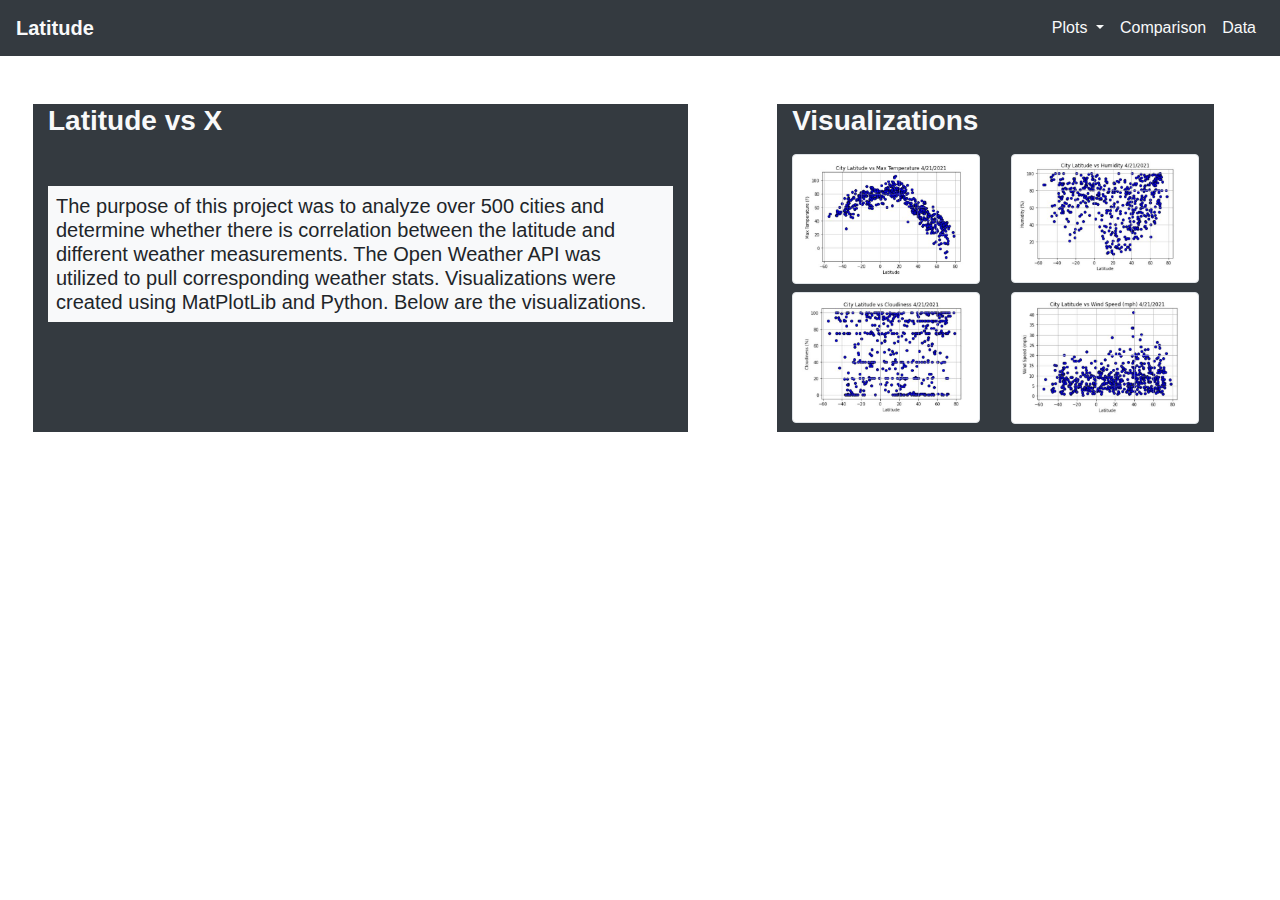
<file: index.html>
<!doctype html>
<html lang="en">
  <head>
    <!-- Required meta tags -->
    <meta charset="utf-8">
    <meta name="viewport" content="width=device-width, initial-scale=1, shrink-to-fit=no">

    <!-- Bootstrap CSS -->
    <link rel="stylesheet" href="https://stackpath.bootstrapcdn.com/bootstrap/4.3.1/css/bootstrap.min.css" integrity="sha384-ggOyR0iXCbMQv3Xipma34MD+dH/1fQ784/j6cY/iJTQUOhcWr7x9JvoRxT2MZw1T" crossorigin="anonymous">

    <title>Latitude & Weather Correlation</title>
  </head>
  <body>
    <!--Build navbar at top-->
    <nav class="navbar navbar-expand-lg navbar-light bg-dark">
    <a class="navbar-brand text-light font-weight-bold" href= index.html>Latitude</a>
    <button class="navbar-toggler" type="button" data-toggle="collapse" data-target="#navbarSupportedContent" aria-controls="navbarSupportedContent" aria-expanded="false" aria-label="Toggle navigation">
        <span class="navbar-toggler-icon"></span>
    </button>

    <div class="collapse navbar-collapse" id="navbarSupportedContent">
        <ul class="navbar-nav ml-auto">
            <li class="nav-item dropdown">
                <a class="nav-link dropdown-toggle text-light" href="#" id="navbarDropdown" role="button" data-toggle="dropdown" aria-haspopup="true" aria-expanded="false">
                  Plots
                </a>
                <div class="dropdown-menu" aria-labelledby="navbarDropdown">
                  <a class="dropdown-item text-dark" href="html/maxtemp.html">Max Temp</a>
                  <a class="dropdown-item text-dark" href="html/humidity.html">Humidity</a>
                  <a class="dropdown-item text-dark" href="html/cloudiness.html">Cloudiness</a>
                  <a class="dropdown-item text-dark" href="html/windspeed.html">Wind Speed</a>
                  
                </div>
              </li>
          <li class="nav-item active">
            <a class="nav-link text-light" href="html/comparison.html">Comparison <span class="sr-only">(current)</span></a>
          </li>
          <li class="nav-item">
            <a class="nav-link text-light" href="html/data.html">Data</a>
          </li>
        </ul>
      </div>
    </nav>
<!--Show the Title and Summary-->
<div class = "row">
  <div class="container bg-dark mt-5 ml-5 col-lg-6">
      <h3 class = "font-weight-bold text-light">Latitude vs X</h3>
      <!--this is the explanation-->
      <h5 class = "bg-light mt-5 pt-2 pb-2 pl-2 pr-2 ">The purpose of this project was to analyze over 500 cities and determine whether there is correlation between the latitude and different weather measurements. The Open Weather API was utilized to pull corresponding weather stats. Visualizations were created using MatPlotLib and Python. Below are the visualizations.</h5>
  </div>
  
  <!--this is the start of visualizations side bar-->

  <div class="container bg-dark mt-5 pb-2 ml-2 col-lg-4">
    <h3 class = "font-weight-bold text-light">Visualizations</h3>
    <div class = "row">
        <div class = "thumbnail col-lg-6">
            <a href = "html/maxtemp.html">
                <img src = "assets/maxtemp.JPG" class = "img-thumbnail mt-2">
            </a>
        </div>
        <div class = "thumbnail col-lg-6">
        <a href = "html/humidity.html">
            <img src = "assets/humidity.JPG" class = "img-thumbnail mt-2">
        </a>
        </div>
    </div>
    <div class = "row">
        <div class = "thumbnail col-lg-6">
            <a href = "html/cloudiness.html">
                <img src = "assets/cloudiness.JPG" class = "img-thumbnail mt-2">
            </a>
        </div>
        <div class = "thumbnail col-lg-6">
        <a href = "html/windspeed.html">
            <img src = "assets/windspeed.JPG" class = "img-thumbnail mt-2">
        </a>
        </div>
    </div>
</div>
</div>


    <!-- Optional JavaScript -->
    <!-- jQuery first, then Popper.js, then Bootstrap JS -->
    <script src="https://code.jquery.com/jquery-3.3.1.slim.min.js" integrity="sha384-q8i/X+965DzO0rT7abK41JStQIAqVgRVzpbzo5smXKp4YfRvH+8abtTE1Pi6jizo" crossorigin="anonymous"></script>
    <script src="https://cdnjs.cloudflare.com/ajax/libs/popper.js/1.14.7/umd/popper.min.js" integrity="sha384-UO2eT0CpHqdSJQ6hJty5KVphtPhzWj9WO1clHTMGa3JDZwrnQq4sF86dIHNDz0W1" crossorigin="anonymous"></script>
    <script src="https://stackpath.bootstrapcdn.com/bootstrap/4.3.1/js/bootstrap.min.js" integrity="sha384-JjSmVgyd0p3pXB1rRibZUAYoIIy6OrQ6VrjIEaFf/nJGzIxFDsf4x0xIM+B07jRM" crossorigin="anonymous"></script>
  </body>
</html>
</file>
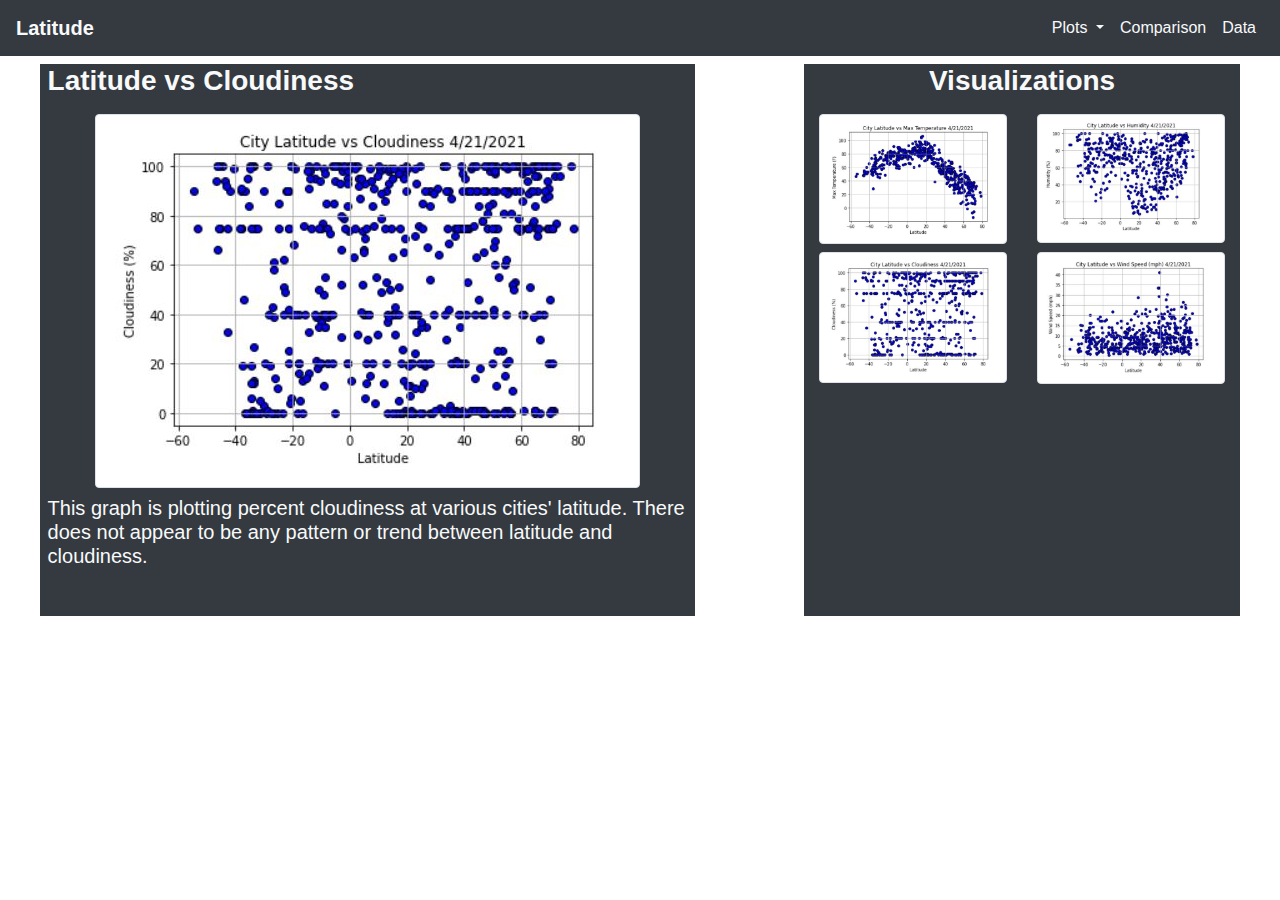
<file: html/cloudiness.html>
<!doctype html>
<html lang="en">
  <head>
    <!-- Required meta tags -->
    <meta charset="utf-8">
    <meta name="viewport" content="width=device-width, initial-scale=1, shrink-to-fit=no">

    <!-- Bootstrap CSS -->
    <link rel="stylesheet" href="https://stackpath.bootstrapcdn.com/bootstrap/4.3.1/css/bootstrap.min.css" integrity="sha384-ggOyR0iXCbMQv3Xipma34MD+dH/1fQ784/j6cY/iJTQUOhcWr7x9JvoRxT2MZw1T" crossorigin="anonymous">

    <title>Comparison</title>
  </head>
  <body>

 <!--Build navbar at top-->
 <nav class="navbar navbar-expand-lg navbar-light bg-dark">
    <a class="navbar-brand text-light font-weight-bold" href= "../index.html">Latitude</a>
    <button class="navbar-toggler" type="button" data-toggle="collapse" data-target="#navbarSupportedContent" aria-controls="navbarSupportedContent" aria-expanded="false" aria-label="Toggle navigation">
        <span class="navbar-toggler-icon"></span>
    </button>

    <div class="collapse navbar-collapse" id="navbarSupportedContent">
        <ul class="navbar-nav ml-auto">
            <li class="nav-item dropdown">
                <a class="nav-link dropdown-toggle text-light" href="#" id="navbarDropdown" role="button" data-toggle="dropdown" aria-haspopup="true" aria-expanded="false">
                  Plots
                </a>
                <div class="dropdown-menu" aria-labelledby="navbarDropdown">
                  <a class="dropdown-item text-dark" href="maxtemp.html">Max Temp</a>
                  <a class="dropdown-item text-dark" href="humidity.html">Humidity</a>
                  <a class="dropdown-item text-dark" href="cloudiness.html">Cloudiness</a>
                  <a class="dropdown-item text-dark" href="windspeed.html">Wind Speed</a>
                  
                </div>
              </li>
          <li class="nav-item active">
            <a class="nav-link text-light" href="comparison.html">Comparison <span class="sr-only">(current)</span></a>
          </li>
          <li class="nav-item">
            <a class="nav-link text-light" href="data.html">Data</a>
          </li>
        </ul>
      </div>
    </nav>

    <!--Build Container with title visualizations and analysis-->
  <div class = "row">
    <div class = "container bg-dark mt-2 col-lg-6">
        <div class = "row">
            <h3 class = "text-light font-weight-bold ml-2">Latitude vs Cloudiness</h3>
        </div>
        <div class = "row mt-2">
            <img src = "../assets/cloudiness.JPG" class = "img-thumbnail img-responsive center-block d-block mx-auto">
        </div>
        <div class = "row">
            <h5 class = "text-light ml-2 mt-2 mb-5">This graph is plotting percent cloudiness at various cities' latitude. There does not appear to be any pattern or trend between latitude and cloudiness.</h5>
        </div>
    </div>
    
      <!--this is the start of visualizations side bar-->

      <div class="container bg-dark mt-2 pb-2 ml-8 col-lg-4">
        <h3 class = "font-weight-bold text-light text-center">Visualizations</h3>
        <div class = "row">
            <div class = "thumbnail col-lg-6">
                <a href = "maxtemp.html">
                    <img src = "../assets/maxtemp.JPG" class = "img-thumbnail mt-2">
                </a>
            </div>
            <div class = "thumbnail col-lg-6">
            <a href = "humidity.html">
                <img src = "../assets/humidity.JPG" class = "img-thumbnail mt-2">
            </a>
            </div>
        </div>
        <div class = "row">
            <div class = "thumbnail col-lg-6">
                <a href = "cloudiness.html">
                    <img src = "../assets/cloudiness.JPG" class = "img-thumbnail mt-2">
                </a>
            </div>
            <div class = "thumbnail col-lg-6">
            <a href = "windspeed.html">
                <img src = "../assets/windspeed.JPG" class = "img-thumbnail mt-2">
            </a>
            </div>
          </div>
  </div>  
  </div>





    <!-- Optional JavaScript -->
    <!-- jQuery first, then Popper.js, then Bootstrap JS -->
    <script src="https://code.jquery.com/jquery-3.3.1.slim.min.js" integrity="sha384-q8i/X+965DzO0rT7abK41JStQIAqVgRVzpbzo5smXKp4YfRvH+8abtTE1Pi6jizo" crossorigin="anonymous"></script>
    <script src="https://cdnjs.cloudflare.com/ajax/libs/popper.js/1.14.7/umd/popper.min.js" integrity="sha384-UO2eT0CpHqdSJQ6hJty5KVphtPhzWj9WO1clHTMGa3JDZwrnQq4sF86dIHNDz0W1" crossorigin="anonymous"></script>
    <script src="https://stackpath.bootstrapcdn.com/bootstrap/4.3.1/js/bootstrap.min.js" integrity="sha384-JjSmVgyd0p3pXB1rRibZUAYoIIy6OrQ6VrjIEaFf/nJGzIxFDsf4x0xIM+B07jRM" crossorigin="anonymous"></script>
  </body>
</html>
</file>
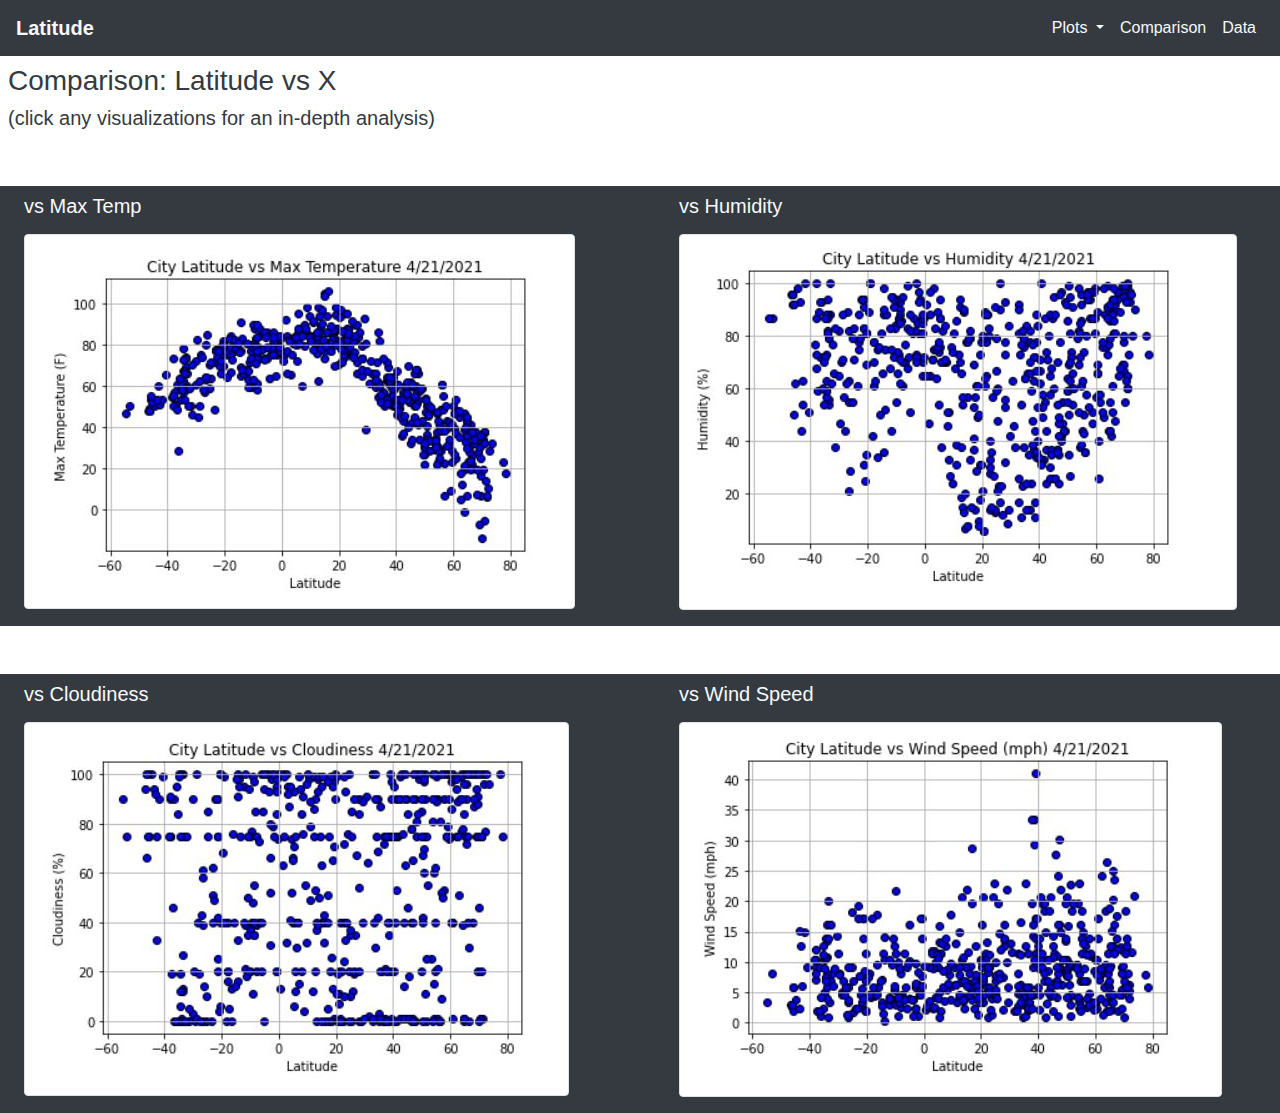
<file: html/comparison.html>
<!doctype html>
<html lang="en">
  <head>
    <!-- Required meta tags -->
    <meta charset="utf-8">
    <meta name="viewport" content="width=device-width, initial-scale=1, shrink-to-fit=no">

    <!-- Bootstrap CSS -->
    <link rel="stylesheet" href="https://stackpath.bootstrapcdn.com/bootstrap/4.3.1/css/bootstrap.min.css" integrity="sha384-ggOyR0iXCbMQv3Xipma34MD+dH/1fQ784/j6cY/iJTQUOhcWr7x9JvoRxT2MZw1T" crossorigin="anonymous">

    <title>Comparison</title>
  </head>
  <body>

 <!--Build navbar at top-->
 <nav class="navbar navbar-expand-lg navbar-light bg-dark">
    <a class="navbar-brand text-light font-weight-bold" href= "../index.html">Latitude</a>
    <button class="navbar-toggler" type="button" data-toggle="collapse" data-target="#navbarSupportedContent" aria-controls="navbarSupportedContent" aria-expanded="false" aria-label="Toggle navigation">
        <span class="navbar-toggler-icon"></span>
    </button>

    <div class="collapse navbar-collapse" id="navbarSupportedContent">
        <ul class="navbar-nav ml-auto">
            <li class="nav-item dropdown">
                <a class="nav-link dropdown-toggle text-light" href="#" id="navbarDropdown" role="button" data-toggle="dropdown" aria-haspopup="true" aria-expanded="false">
                  Plots
                </a>
                <div class="dropdown-menu" aria-labelledby="navbarDropdown">
                  <a class="dropdown-item text-dark" href="maxtemp.html">Max Temp</a>
                  <a class="dropdown-item text-dark" href="humidity.html">Humidity</a>
                  <a class="dropdown-item text-dark" href="cloudiness.html">Cloudiness</a>
                  <a class="dropdown-item text-dark" href="windspeed.html">Wind Speed</a>
                  
                </div>
              </li>
          <li class="nav-item active">
            <a class="nav-link text-light" href="comparison.html">Comparison <span class="sr-only">(current)</span></a>
          </li>
          <li class="nav-item">
            <a class="nav-link text-light" href="data.html">Data</a>
          </li>
        </ul>
      </div>
    </nav>

    <!--Build four diff containers to show comparisons-->
    <h3 class = "text-dark mt-2 ml-2">Comparison: Latitude vs X</h3>
    <h5 class = "text-dark mt-2 ml-2">(click any visualizations for an in-depth analysis)</h5>
    <div class = "row">
        <div class = "container bg-dark col-lg-6 col-md-6 col-sm-10 col-10 mt-5 pb-2">
            <h5 class = "text-light text-left ml-4 mt-2">vs Max Temp</h5>
            <a href = "maxtemp.html" >
                <img src = "../assets/maxtemp.JPG" class = "img-thumbnail mt-2 mb-2 ml-4">
            </a>
        </div>
        <div class = "container bg-dark col-lg-6 col-md-6 col-sm-10 col-10 mt-5 pb-2">
            <h5 class = "text-light text-left ml-4 mt-2">vs Humidity</h5>
            <a href = "humidity.html" >
                <img src = "../assets/humidity.JPG" class = "img-thumbnail mt-2 mb-2 ml-4">
            </a>
        </div>
    </div>

    <div class = "row">
      <div class = "container bg-dark col-lg-6 col-md-6 col-sm-10 col-10 mt-5 pb-2">
            <h5 class = "text-light text-left ml-4 mt-2">vs Cloudiness</h5>
            <a href = "cloudiness.html" >
                <img src = "../assets/cloudiness.JPG" class = "img-thumbnail mt-2 mb-2 ml-4">
            </a>
        </div>
        <div class = "container bg-dark col-lg-6 col-md-6 col-sm-10 col-10 mt-5 pb-2">
            <h5 class = "text-light text-left ml-4  mt-2">vs Wind Speed</h5>
            <a href = "windspeed.html" >
                <img src = "../assets/windspeed.JPG" class = "img-thumbnail mt-2 mb-2 ml-4">
            </a>
        </div>
    </div>



    <!-- Optional JavaScript -->
    <!-- jQuery first, then Popper.js, then Bootstrap JS -->
    <script src="https://code.jquery.com/jquery-3.3.1.slim.min.js" integrity="sha384-q8i/X+965DzO0rT7abK41JStQIAqVgRVzpbzo5smXKp4YfRvH+8abtTE1Pi6jizo" crossorigin="anonymous"></script>
    <script src="https://cdnjs.cloudflare.com/ajax/libs/popper.js/1.14.7/umd/popper.min.js" integrity="sha384-UO2eT0CpHqdSJQ6hJty5KVphtPhzWj9WO1clHTMGa3JDZwrnQq4sF86dIHNDz0W1" crossorigin="anonymous"></script>
    <script src="https://stackpath.bootstrapcdn.com/bootstrap/4.3.1/js/bootstrap.min.js" integrity="sha384-JjSmVgyd0p3pXB1rRibZUAYoIIy6OrQ6VrjIEaFf/nJGzIxFDsf4x0xIM+B07jRM" crossorigin="anonymous"></script>
  </body>
</html>
</file>
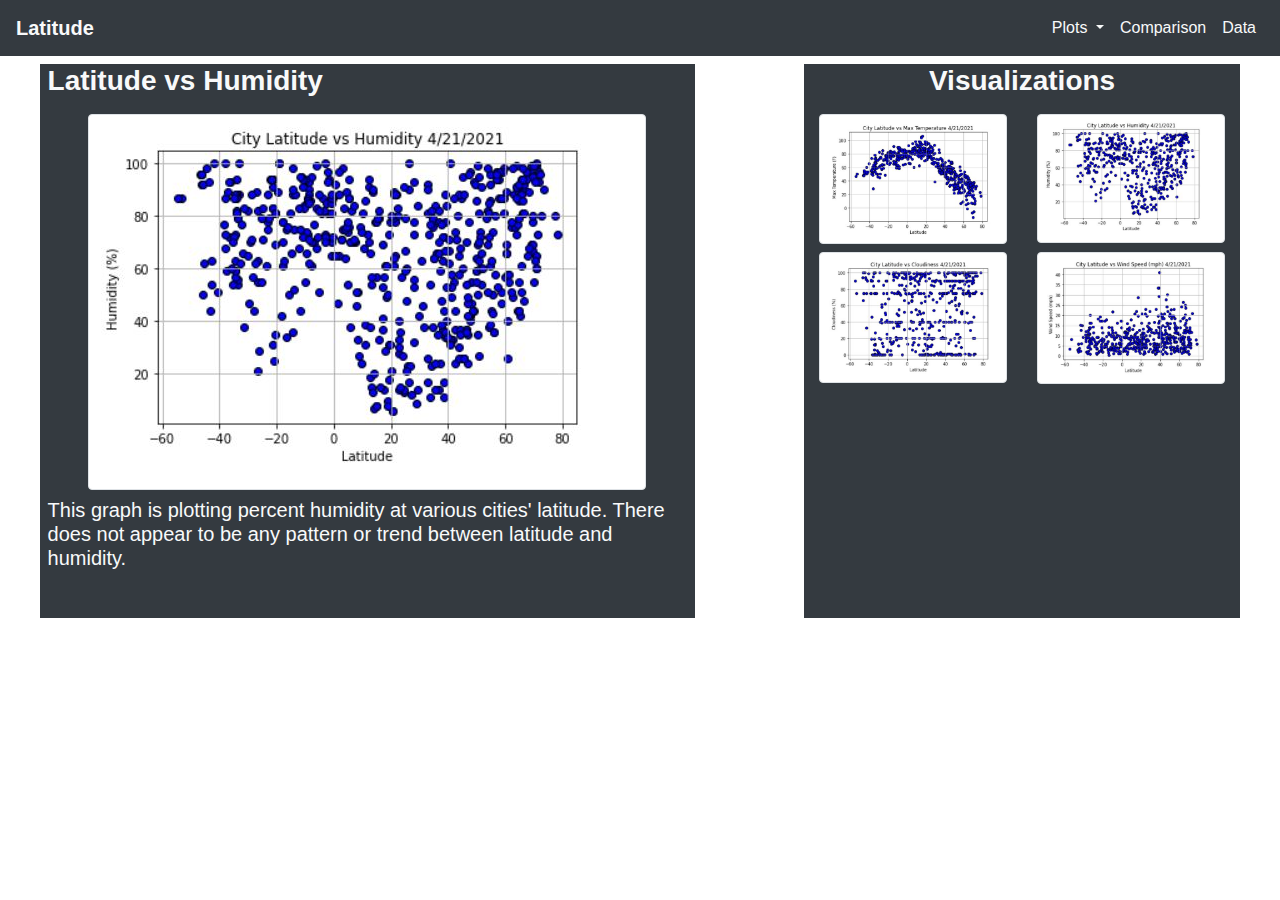
<file: html/humidity.html>
<!doctype html>
<html lang="en">
  <head>
    <!-- Required meta tags -->
    <meta charset="utf-8">
    <meta name="viewport" content="width=device-width, initial-scale=1, shrink-to-fit=no">

    <!-- Bootstrap CSS -->
    <link rel="stylesheet" href="https://stackpath.bootstrapcdn.com/bootstrap/4.3.1/css/bootstrap.min.css" integrity="sha384-ggOyR0iXCbMQv3Xipma34MD+dH/1fQ784/j6cY/iJTQUOhcWr7x9JvoRxT2MZw1T" crossorigin="anonymous">

    <title>Comparison</title>
  </head>
  <body>

 <!--Build navbar at top-->
 <nav class="navbar navbar-expand-lg navbar-light bg-dark">
    <a class="navbar-brand text-light font-weight-bold" href= "../index.html">Latitude</a>
    <button class="navbar-toggler" type="button" data-toggle="collapse" data-target="#navbarSupportedContent" aria-controls="navbarSupportedContent" aria-expanded="false" aria-label="Toggle navigation">
        <span class="navbar-toggler-icon"></span>
    </button>

    <div class="collapse navbar-collapse" id="navbarSupportedContent">
        <ul class="navbar-nav ml-auto">
            <li class="nav-item dropdown">
                <a class="nav-link dropdown-toggle text-light" href="#" id="navbarDropdown" role="button" data-toggle="dropdown" aria-haspopup="true" aria-expanded="false">
                  Plots
                </a>
                <div class="dropdown-menu" aria-labelledby="navbarDropdown">
                  <a class="dropdown-item text-dark" href="maxtemp.html">Max Temp</a>
                  <a class="dropdown-item text-dark" href="humidity.html">Humidity</a>
                  <a class="dropdown-item text-dark" href="cloudiness.html">Cloudiness</a>
                  <a class="dropdown-item text-dark" href="windspeed.html">Wind Speed</a>
                  
                </div>
              </li>
          <li class="nav-item active">
            <a class="nav-link text-light" href="comparison.html">Comparison <span class="sr-only">(current)</span></a>
          </li>
          <li class="nav-item">
            <a class="nav-link text-light" href="data.html">Data</a>
          </li>
        </ul>
      </div>
    </nav>

    <!--Build Container with title visualizations and analysis-->
  <div class = "row">
    <div class = "container bg-dark mt-2 col-lg-6">
        <div class = "row">
            <h3 class = "text-light font-weight-bold ml-2">Latitude vs Humidity</h3>
        </div>
        <div class = "row mt-2">
            <img src = "../assets/humidity.JPG" class = "img-thumbnail img-responsive center-block d-block mx-auto">
        </div>
        <div class = "row">
            <h5 class = "text-light ml-2 mt-2 mb-5">This graph is plotting percent humidity at various cities' latitude. There does not appear to be any pattern or trend between latitude and humidity.</h5>
        </div>
    </div>
    
      <!--this is the start of visualizations side bar-->

      <div class="container bg-dark mt-2 pb-2 ml-8 col-lg-4">
        <h3 class = "font-weight-bold text-light text-center">Visualizations</h3>
        <div class = "row">
            <div class = "thumbnail col-lg-6">
                <a href = "maxtemp.html">
                    <img src = "../assets/maxtemp.JPG" class = "img-thumbnail mt-2">
                </a>
            </div>
            <div class = "thumbnail col-lg-6">
            <a href = "humidity.html">
                <img src = "../assets/humidity.JPG" class = "img-thumbnail mt-2">
            </a>
            </div>
        </div>
        <div class = "row">
            <div class = "thumbnail col-lg-6">
                <a href = "cloudiness.html">
                    <img src = "../assets/cloudiness.JPG" class = "img-thumbnail mt-2">
                </a>
            </div>
            <div class = "thumbnail col-lg-6">
            <a href = "windspeed.html">
                <img src = "../assets/windspeed.JPG" class = "img-thumbnail mt-2">
            </a>
            </div>
          </div>
  </div>  
  </div>





    <!-- Optional JavaScript -->
    <!-- jQuery first, then Popper.js, then Bootstrap JS -->
    <script src="https://code.jquery.com/jquery-3.3.1.slim.min.js" integrity="sha384-q8i/X+965DzO0rT7abK41JStQIAqVgRVzpbzo5smXKp4YfRvH+8abtTE1Pi6jizo" crossorigin="anonymous"></script>
    <script src="https://cdnjs.cloudflare.com/ajax/libs/popper.js/1.14.7/umd/popper.min.js" integrity="sha384-UO2eT0CpHqdSJQ6hJty5KVphtPhzWj9WO1clHTMGa3JDZwrnQq4sF86dIHNDz0W1" crossorigin="anonymous"></script>
    <script src="https://stackpath.bootstrapcdn.com/bootstrap/4.3.1/js/bootstrap.min.js" integrity="sha384-JjSmVgyd0p3pXB1rRibZUAYoIIy6OrQ6VrjIEaFf/nJGzIxFDsf4x0xIM+B07jRM" crossorigin="anonymous"></script>
  </body>
</html>
</file>
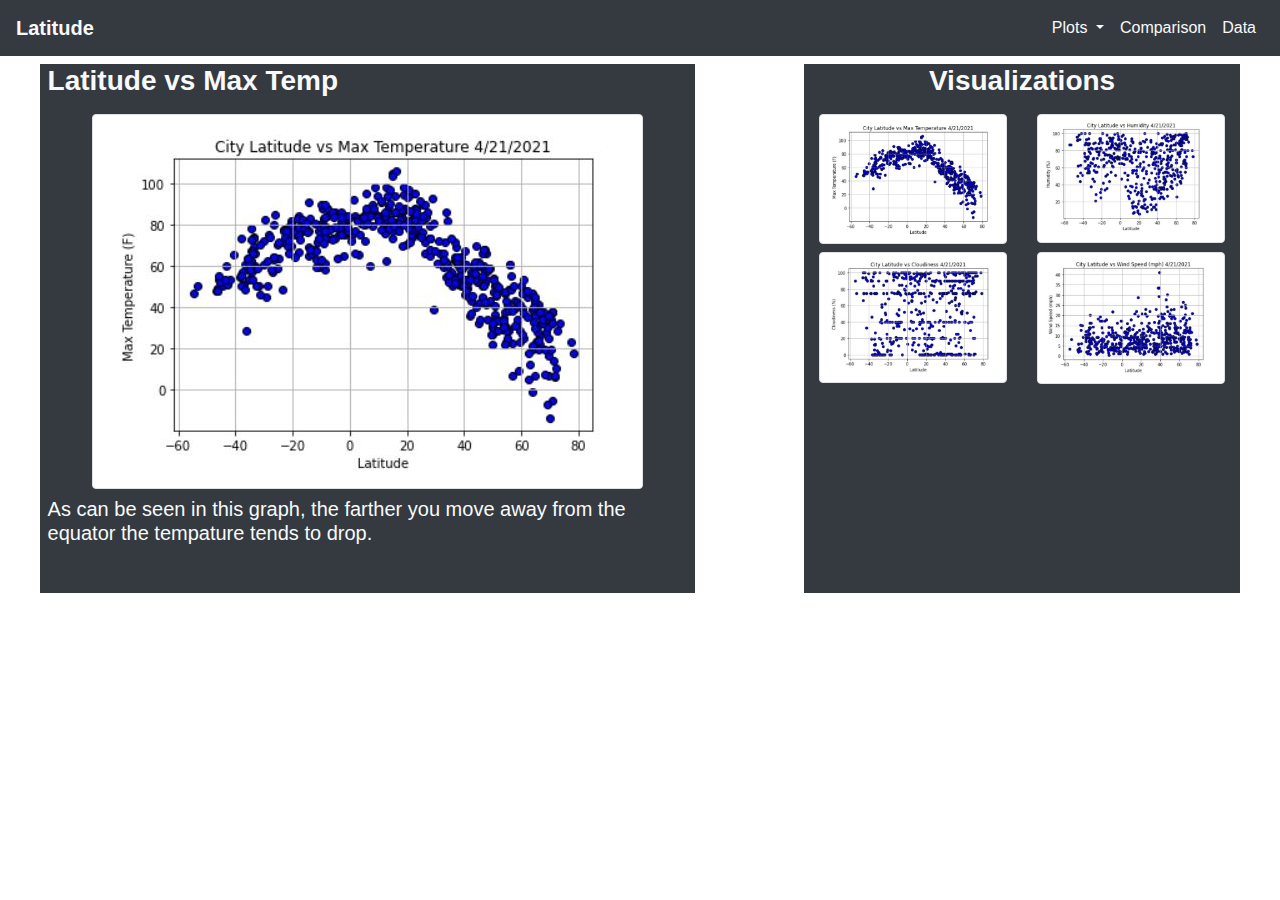
<file: html/maxtemp.html>
<!doctype html>
<html lang="en">
  <head>
    <!-- Required meta tags -->
    <meta charset="utf-8">
    <meta name="viewport" content="width=device-width, initial-scale=1, shrink-to-fit=no">

    <!-- Bootstrap CSS -->
    <link rel="stylesheet" href="https://stackpath.bootstrapcdn.com/bootstrap/4.3.1/css/bootstrap.min.css" integrity="sha384-ggOyR0iXCbMQv3Xipma34MD+dH/1fQ784/j6cY/iJTQUOhcWr7x9JvoRxT2MZw1T" crossorigin="anonymous">

    <title>Comparison</title>
  </head>
  <body>

 <!--Build navbar at top-->
 <nav class="navbar navbar-expand-lg navbar-light bg-dark">
    <a class="navbar-brand text-light font-weight-bold" href= "../index.html">Latitude</a>
    <button class="navbar-toggler" type="button" data-toggle="collapse" data-target="#navbarSupportedContent" aria-controls="navbarSupportedContent" aria-expanded="false" aria-label="Toggle navigation">
        <span class="navbar-toggler-icon"></span>
    </button>

    <div class="collapse navbar-collapse" id="navbarSupportedContent">
        <ul class="navbar-nav ml-auto">
            <li class="nav-item dropdown">
                <a class="nav-link dropdown-toggle text-light" href="#" id="navbarDropdown" role="button" data-toggle="dropdown" aria-haspopup="true" aria-expanded="false">
                  Plots
                </a>
                <div class="dropdown-menu" aria-labelledby="navbarDropdown">
                  <a class="dropdown-item text-dark" href="maxtemp.html">Max Temp</a>
                  <a class="dropdown-item text-dark" href="humidity.html">Humidity</a>
                  <a class="dropdown-item text-dark" href="cloudiness.html">Cloudiness</a>
                  <a class="dropdown-item text-dark" href="windspeed.html">Wind Speed</a>
                  
                </div>
              </li>
          <li class="nav-item active">
            <a class="nav-link text-light" href="comparison.html">Comparison <span class="sr-only">(current)</span></a>
          </li>
          <li class="nav-item">
            <a class="nav-link text-light" href="data.html">Data</a>
          </li>
        </ul>
      </div>
    </nav>

    <!--Build Container with title visualizations and analysis-->
  <div class = "row">
    <div class = "container bg-dark mt-2 col-lg-6">
        <div class = "row">
            <h3 class = "text-light font-weight-bold ml-2">Latitude vs Max Temp</h3>
        </div>
        <div class = "row mt-2">
            <img src = "../assets/maxtemp.JPG" class = "img-thumbnail img-responsive center-block d-block mx-auto">
        </div>
        <div class = "row">
            <h5 class = "text-light ml-2 mt-2 mb-5">As can be seen in this graph, the farther you move away from the equator the tempature tends to drop.</h5>
        </div>
    </div>

      <!--this is the start of visualizations side bar-->

  <div class="container bg-dark mt-2 pb-2 ml-8 col-lg-4">
    <h3 class = "font-weight-bold text-light text-center">Visualizations</h3>
    <div class = "row">
        <div class = "thumbnail col-lg-6">
            <a href = "maxtemp.html">
                <img src = "../assets/maxtemp.JPG" class = "img-thumbnail mt-2">
            </a>
        </div>
        <div class = "thumbnail col-lg-6">
        <a href = "humidity.html">
            <img src = "../assets/humidity.JPG" class = "img-thumbnail mt-2">
        </a>
        </div>
    </div>
    <div class = "row">
        <div class = "thumbnail col-lg-6">
            <a href = "cloudiness.html">
                <img src = "../assets/cloudiness.JPG" class = "img-thumbnail mt-2">
            </a>
        </div>
        <div class = "thumbnail col-lg-6">
        <a href = "windspeed.html">
            <img src = "../assets/windspeed.JPG" class = "img-thumbnail mt-2">
        </a>
        </div>
    </div>
  </div>  
  </div>





    <!-- Optional JavaScript -->
    <!-- jQuery first, then Popper.js, then Bootstrap JS -->
    <script src="https://code.jquery.com/jquery-3.3.1.slim.min.js" integrity="sha384-q8i/X+965DzO0rT7abK41JStQIAqVgRVzpbzo5smXKp4YfRvH+8abtTE1Pi6jizo" crossorigin="anonymous"></script>
    <script src="https://cdnjs.cloudflare.com/ajax/libs/popper.js/1.14.7/umd/popper.min.js" integrity="sha384-UO2eT0CpHqdSJQ6hJty5KVphtPhzWj9WO1clHTMGa3JDZwrnQq4sF86dIHNDz0W1" crossorigin="anonymous"></script>
    <script src="https://stackpath.bootstrapcdn.com/bootstrap/4.3.1/js/bootstrap.min.js" integrity="sha384-JjSmVgyd0p3pXB1rRibZUAYoIIy6OrQ6VrjIEaFf/nJGzIxFDsf4x0xIM+B07jRM" crossorigin="anonymous"></script>
  </body>
</html>
</file>
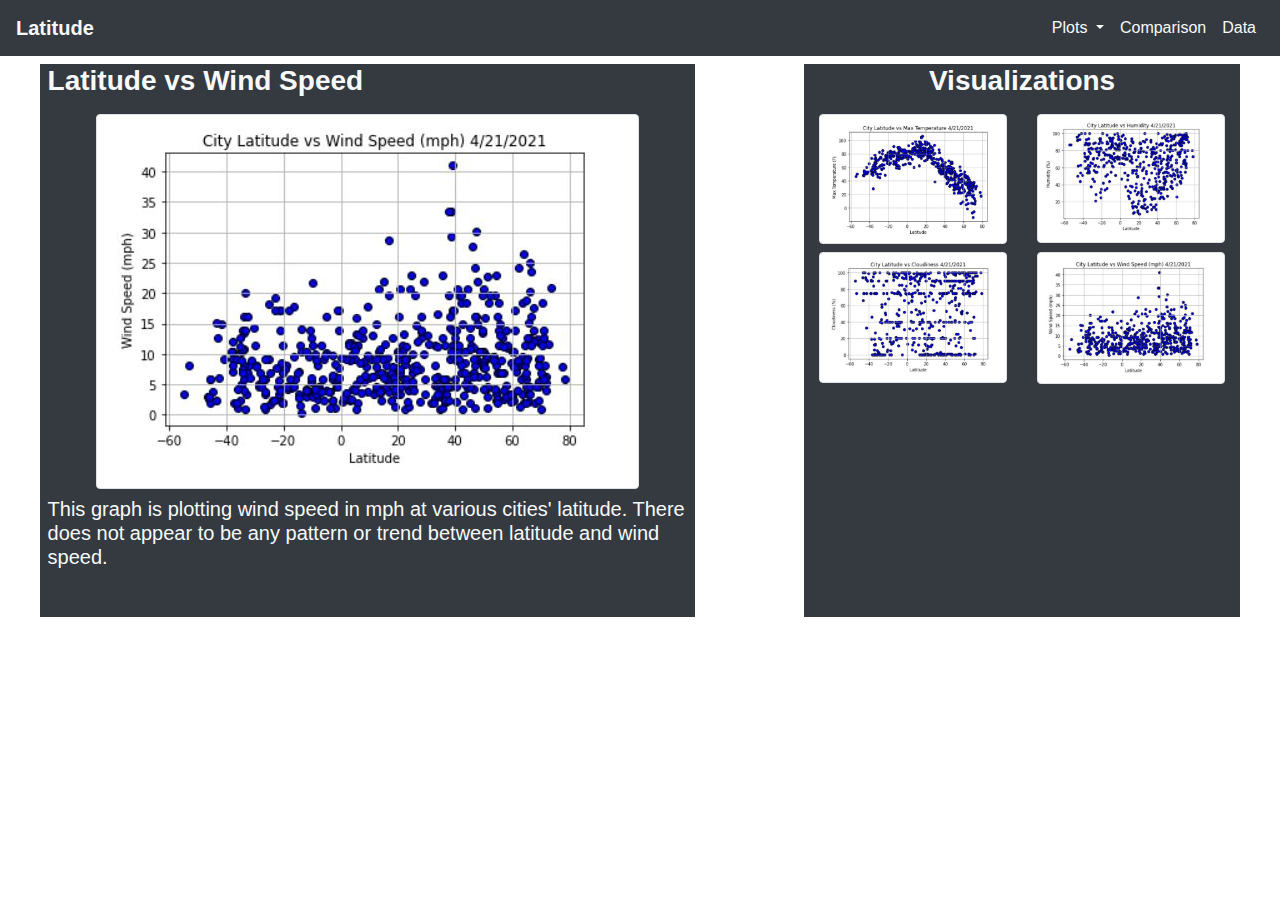
<file: html/windspeed.html>
<!doctype html>
<html lang="en">
  <head>
    <!-- Required meta tags -->
    <meta charset="utf-8">
    <meta name="viewport" content="width=device-width, initial-scale=1, shrink-to-fit=no">

    <!-- Bootstrap CSS -->
    <link rel="stylesheet" href="https://stackpath.bootstrapcdn.com/bootstrap/4.3.1/css/bootstrap.min.css" integrity="sha384-ggOyR0iXCbMQv3Xipma34MD+dH/1fQ784/j6cY/iJTQUOhcWr7x9JvoRxT2MZw1T" crossorigin="anonymous">

    <title>Comparison</title>
  </head>
  <body>

 <!--Build navbar at top-->
 <nav class="navbar navbar-expand-lg navbar-light bg-dark">
    <a class="navbar-brand text-light font-weight-bold" href= "../index.html">Latitude</a>
    <button class="navbar-toggler" type="button" data-toggle="collapse" data-target="#navbarSupportedContent" aria-controls="navbarSupportedContent" aria-expanded="false" aria-label="Toggle navigation">
        <span class="navbar-toggler-icon"></span>
    </button>

    <div class="collapse navbar-collapse" id="navbarSupportedContent">
        <ul class="navbar-nav ml-auto">
            <li class="nav-item dropdown">
                <a class="nav-link dropdown-toggle text-light" href="#" id="navbarDropdown" role="button" data-toggle="dropdown" aria-haspopup="true" aria-expanded="false">
                  Plots
                </a>
                <div class="dropdown-menu" aria-labelledby="navbarDropdown">
                  <a class="dropdown-item text-dark" href="maxtemp.html">Max Temp</a>
                  <a class="dropdown-item text-dark" href="humidity.html">Humidity</a>
                  <a class="dropdown-item text-dark" href="cloudiness.html">Cloudiness</a>
                  <a class="dropdown-item text-dark" href="windspeed.html">Wind Speed</a>
                  
                </div>
              </li>
          <li class="nav-item active">
            <a class="nav-link text-light" href="comparison.html">Comparison <span class="sr-only">(current)</span></a>
          </li>
          <li class="nav-item">
            <a class="nav-link text-light" href="data.html">Data</a>
          </li>
        </ul>
      </div>
    </nav>

    <!--Build Container with title visualizations and analysis-->
  <div class = "row">
    <div class = "container bg-dark mt-2 col-lg-6">
        <div class = "row">
            <h3 class = "text-light font-weight-bold ml-2">Latitude vs Wind Speed</h3>
        </div>
        <div class = "row mt-2">
            <img src = "../assets/windspeed.JPG" class = "img-thumbnail img-responsive center-block d-block mx-auto">
        </div>
        <div class = "row">
            <h5 class = "text-light ml-2 mt-2 mb-5">This graph is plotting wind speed in mph at various cities' latitude. There does not appear to be any pattern or trend between latitude and wind speed.</h5>
        </div>
    </div>
    
      <!--this is the start of visualizations side bar-->

      <div class="container bg-dark mt-2 pb-2 ml-8 col-lg-4">
        <h3 class = "font-weight-bold text-light text-center">Visualizations</h3>
        <div class = "row">
            <div class = "thumbnail col-lg-6">
                <a href = "maxtemp.html">
                    <img src = "../assets/maxtemp.JPG" class = "img-thumbnail mt-2">
                </a>
            </div>
            <div class = "thumbnail col-lg-6">
            <a href = "humidity.html">
                <img src = "../assets/humidity.JPG" class = "img-thumbnail mt-2">
            </a>
            </div>
        </div>
        <div class = "row">
            <div class = "thumbnail col-lg-6">
                <a href = "cloudiness.html">
                    <img src = "../assets/cloudiness.JPG" class = "img-thumbnail mt-2">
                </a>
            </div>
            <div class = "thumbnail col-lg-6">
            <a href = "windspeed.html">
                <img src = "../assets/windspeed.JPG" class = "img-thumbnail mt-2">
            </a>
            </div>
          </div>
  </div>  
  </div>





    <!-- Optional JavaScript -->
    <!-- jQuery first, then Popper.js, then Bootstrap JS -->
    <script src="https://code.jquery.com/jquery-3.3.1.slim.min.js" integrity="sha384-q8i/X+965DzO0rT7abK41JStQIAqVgRVzpbzo5smXKp4YfRvH+8abtTE1Pi6jizo" crossorigin="anonymous"></script>
    <script src="https://cdnjs.cloudflare.com/ajax/libs/popper.js/1.14.7/umd/popper.min.js" integrity="sha384-UO2eT0CpHqdSJQ6hJty5KVphtPhzWj9WO1clHTMGa3JDZwrnQq4sF86dIHNDz0W1" crossorigin="anonymous"></script>
    <script src="https://stackpath.bootstrapcdn.com/bootstrap/4.3.1/js/bootstrap.min.js" integrity="sha384-JjSmVgyd0p3pXB1rRibZUAYoIIy6OrQ6VrjIEaFf/nJGzIxFDsf4x0xIM+B07jRM" crossorigin="anonymous"></script>
  </body>
</html>
</file>
